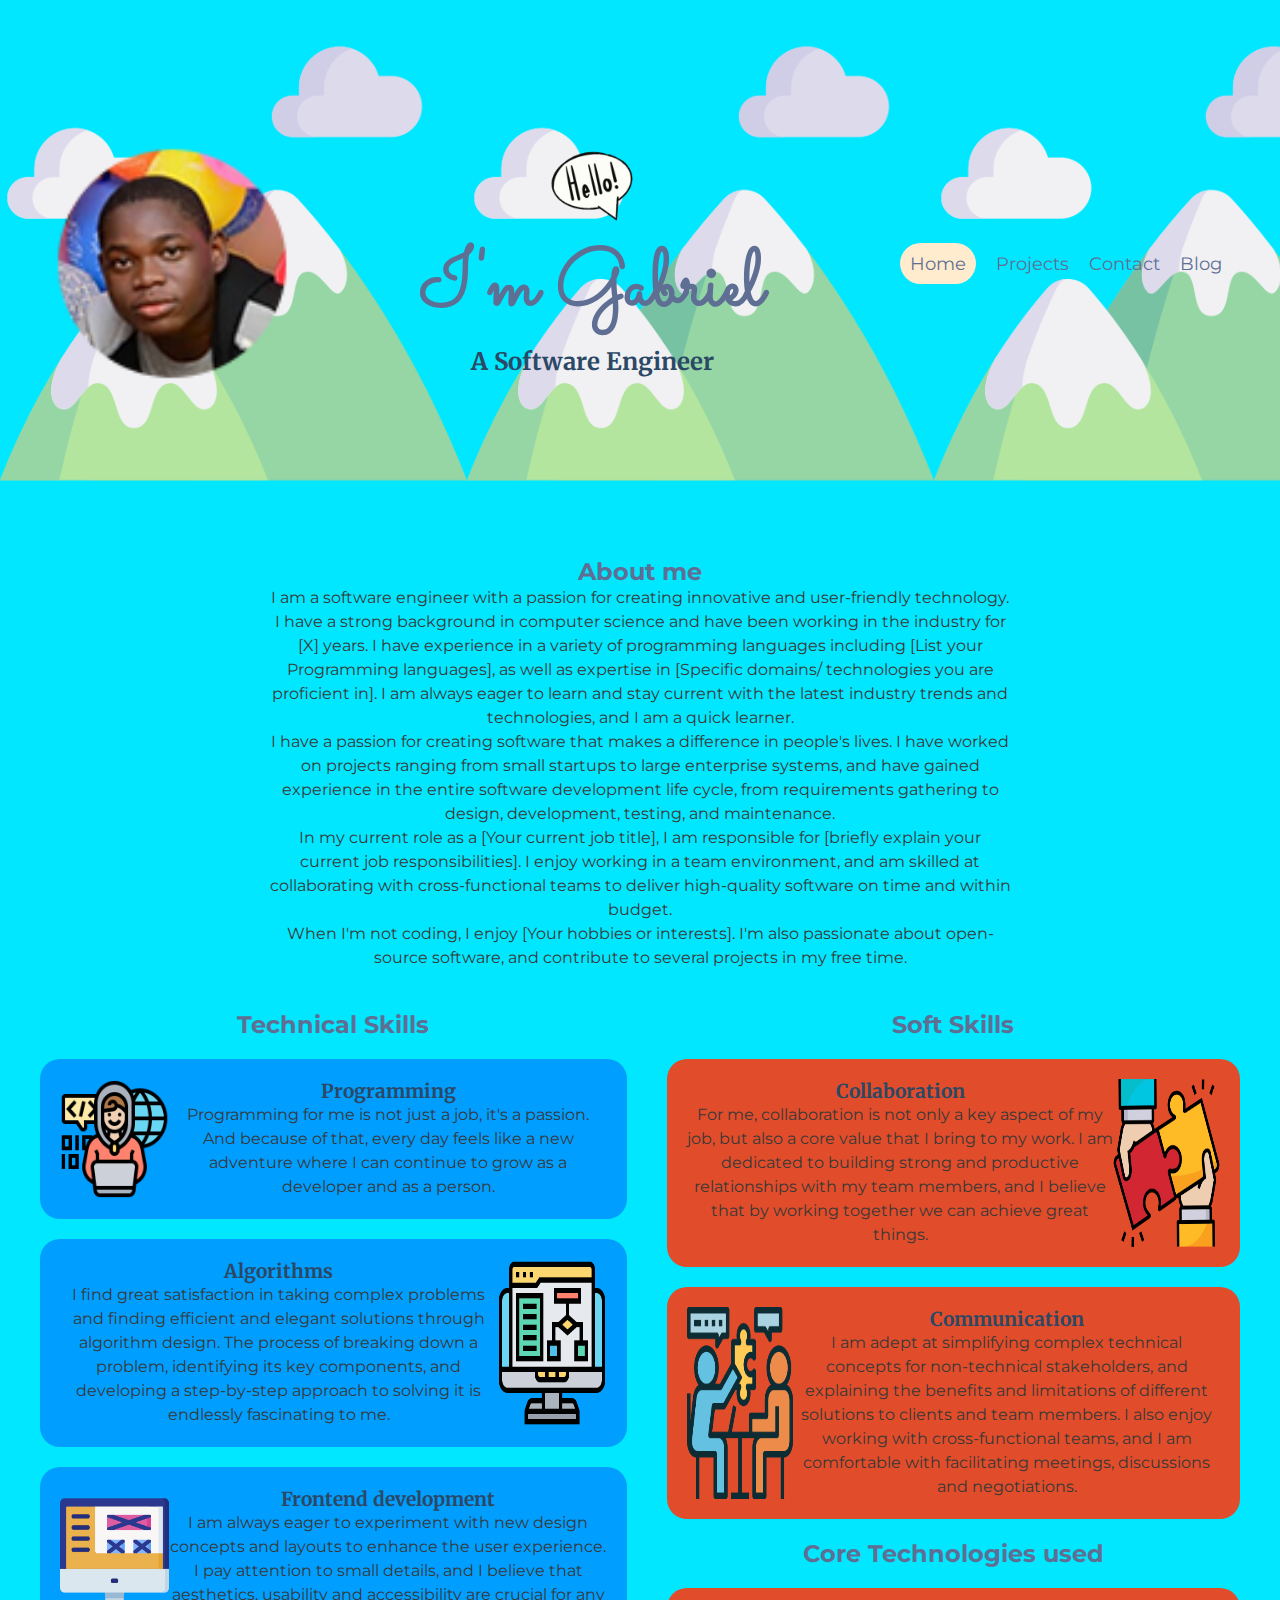
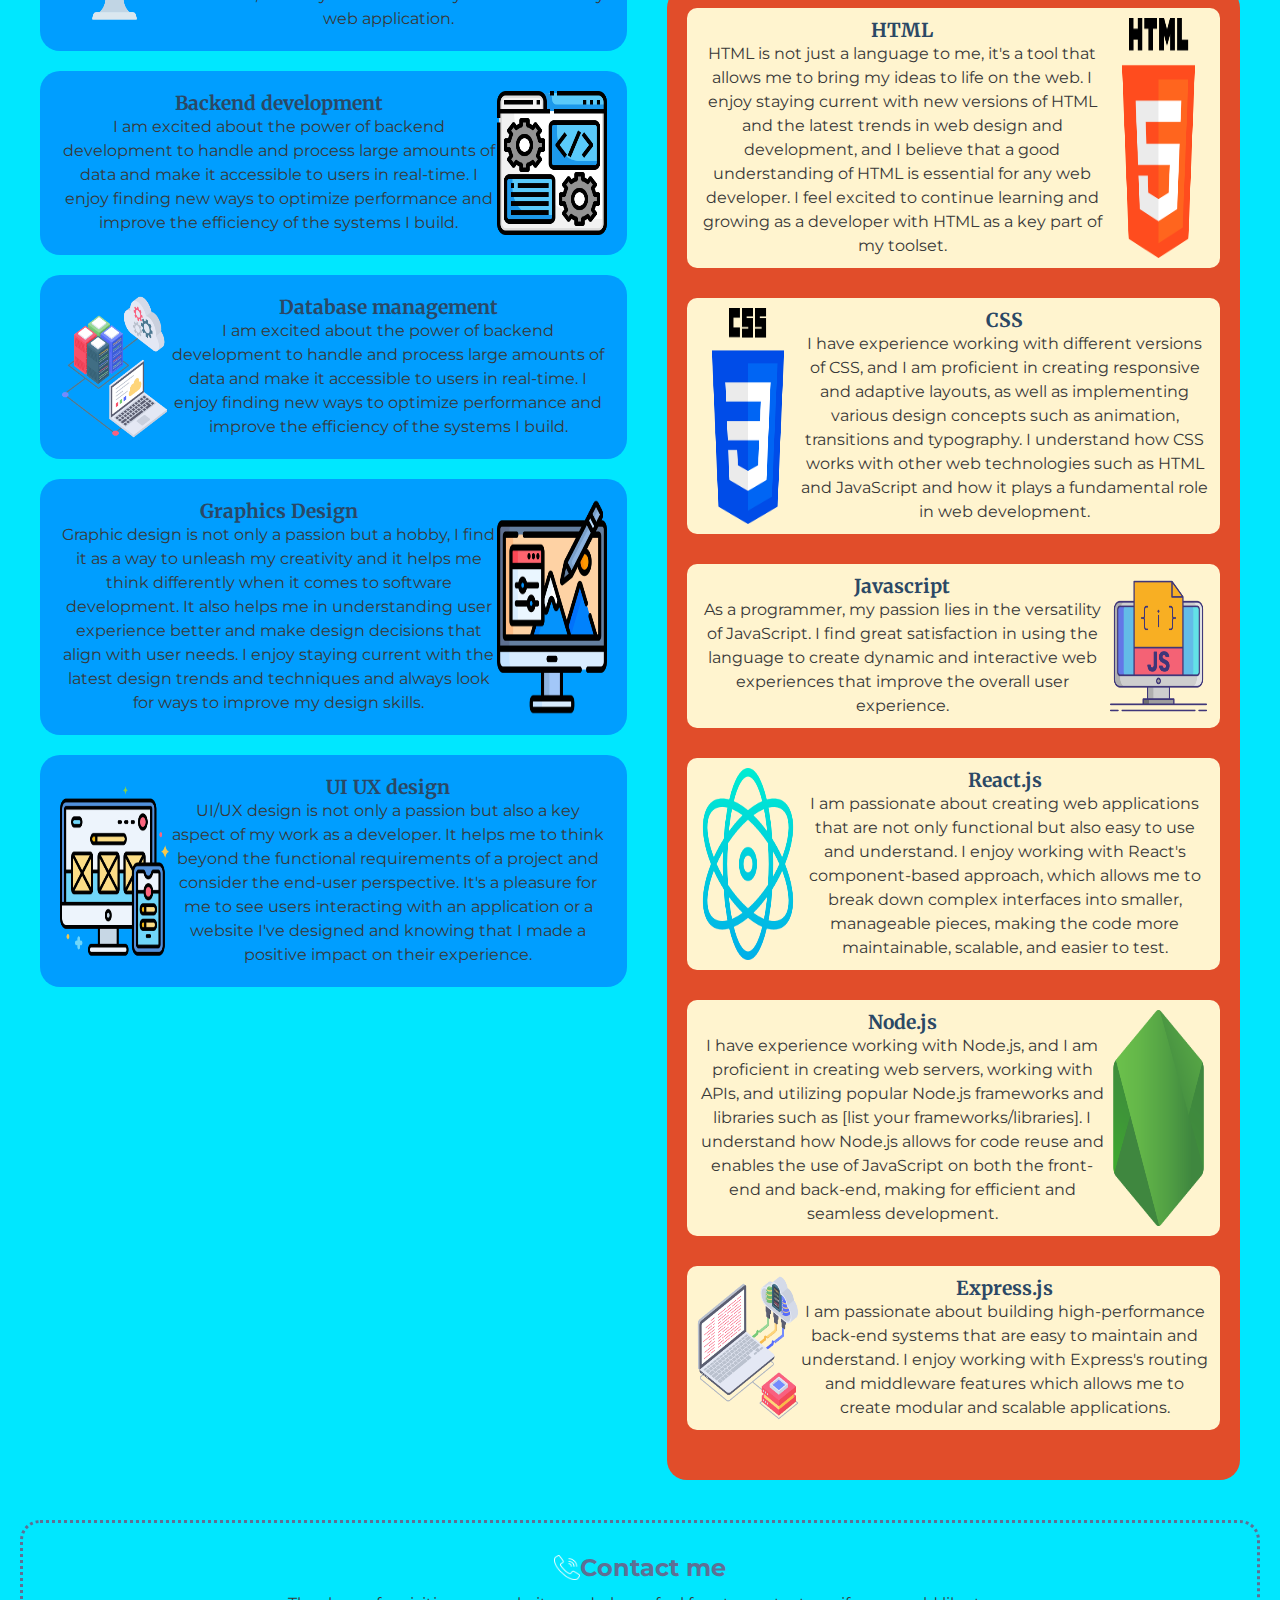
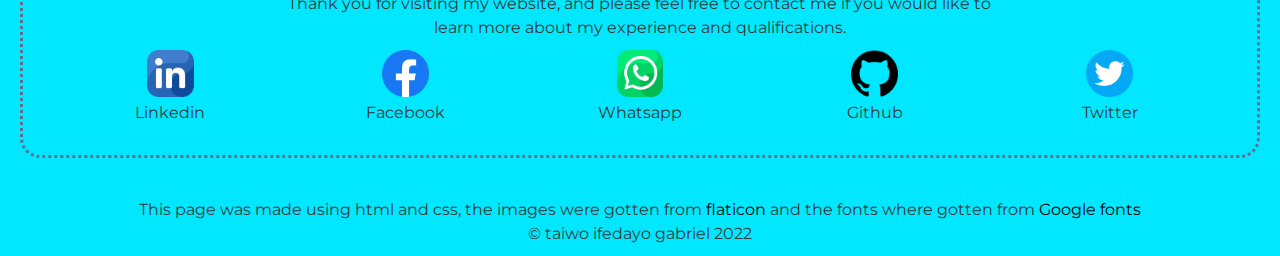
<file: index.html>
<!DOCTYPE html>
<html lang="en">
  <head>
    <meta charset="UTF-8" />
    <meta http-equiv="X-UA-Compatible" content="IE=edge" />
    <meta name="viewport" content="width=device-width, initial-scale=1.0" />
    <link
      rel="shortcut icon"
      href="./images/favicon.ico"
      type="image/x-icon"
    />
    <link rel="stylesheet" href="./css/styles.css" />
    <link rel="preconnect" href="https://fonts.googleapis.com" />
    <link rel="preconnect" href="https://fonts.gstatic.com" crossorigin />
    <link
      href="https://fonts.googleapis.com/css2?family=Merriweather&family=Montserrat&family=Ms+Madi&family=Sacramento&display=swap"
      rel="stylesheet"
    />
    <title>Gabriel homepage</title>
  </head>
  <body>
    <header>
      <img src="./images/ifedayo.png" alt="ifedayo" class="head-image" />
      <div class="intro">
        <img src="./images/hello.gif" alt="Hello" />
        <h1>I'm Gabriel</h1>
        <h2>A Software Engineer</h2>
      </div>

      <nav>
        <ul>
          <li><a href="#" class="under">Home</a></li>
          <li><a href="#">Projects</a></li>
          <li><a href="#">Contact</a></li>
          <li><a href="#">Blog</a></li>
        </ul>
      </nav>
      <div class="menu-button"><img src="./images/menu.png" alt="menu" /></div>
    </header>
    <main>
      <section class="about">
        <h3>About me</h3>
        <p>
          <p>
            I am a software engineer with a passion for creating innovative and user-friendly technology.
          </p>
         <p>I have a strong background in computer science and have been working in the industry for [X] years. I have experience in a variety of programming languages including [List your Programming languages], as well as expertise in [Specific domains/ technologies you are proficient in]. I am always eager to learn and stay current with the latest industry trends and technologies, and I am a quick learner.</p>
          <p>I have a passion for creating software that makes a difference in people's lives. I have worked on projects ranging from small startups to large enterprise systems, and have gained experience in the entire software development life cycle, from requirements gathering to design, development, testing, and maintenance.</p>
          <p>In my current role as a [Your current job title], I am responsible for [briefly explain your current job responsibilities]. I enjoy working in a team environment, and am skilled at collaborating with cross-functional teams to deliver high-quality software on time and within budget.</p>
          <p>When I'm not coding, I enjoy [Your hobbies or interests]. I'm also passionate about open-source software, and contribute to several projects in my free time.</p>
        </p>
      </section>
      <section class="skills">
        <article class="technical-skills">
          <h3>Technical Skills</h3>
          <section>
            <img src="./images/programing.png" alt="programming" />
            <div>
              <h4>Programming</h4>
              <p>
                Programming for me is not just a job, it's a passion. And because of that, every day feels like a new adventure where I can continue to grow as a developer and as a person.
              </p>
            </div>
          </section>
          <section>
            <div>
              <h4>Algorithms</h4>
              <p>
                I find great satisfaction in taking complex problems and finding efficient and elegant solutions through algorithm design. The process of breaking down a problem, identifying its key components, and developing a step-by-step approach to solving it is endlessly fascinating to me.
              </p>
            </div>

            <img src="./images/algorithm.png" alt="algorithm" />
          </section>
          <section>
            <img src="./images/front-end.png" alt="frontend" />
            <div>
              <h4>Frontend development</h4>
              <p>
                I am always eager to experiment with new design concepts and layouts to enhance the user experience. I pay attention to small details, and I believe that aesthetics, usability and accessibility are crucial for any web application.
              </p>
            </div>
          </section>
          <section>
            <div>
              <h4>Backend development</h4>
              <p>
                I am excited about the power of backend development to handle and process large amounts of data and make it accessible to users in real-time. I enjoy finding new ways to optimize performance and improve the efficiency of the systems I build.
              </p>
            </div>

            <img src="./images/development.png" alt="backend" />
          </section>
          <section>
            <img
              src="./images/database-management.png"
              alt="database-management"
            />
            <div>
              <h4>Database management</h4>
              <p>
                I am excited about the power of backend development to handle and process large amounts of data and make it accessible to users in real-time. I enjoy finding new ways to optimize performance and improve the efficiency of the systems I build.
              </p>
            </div>
          </section>
          <section>
            <div>
              <h4>Graphics Design</h4>
              <p>
                Graphic design is not only a passion but a hobby, I find it as a way to unleash my creativity and it helps me think differently when it comes to software development. It also helps me in understanding user experience better and make design decisions that align with user needs. I enjoy staying current with the latest design trends and techniques and always look for ways to improve my design skills.
              </p>
            </div>

            <img src="./images/illustration.png" alt="Graphics design" />
          </section>
          <section>
            <img src="./images/ui-design.png" alt="UI UX design" />
            <div>
              <h4>UI UX design</h4>
              <p>
                UI/UX design is not only a passion but also a key aspect of my work as a developer. It helps me to think beyond the functional requirements of a project and consider the end-user perspective. It's a pleasure for me to see users interacting with an application or a website I've designed and knowing that I made a positive impact on their experience.
              </p>
            </div>
          </section>
        </article>
        <article class="soft-skills">
          <h3>Soft Skills</h3>
          <section>
            <div>
              <h4>Collaboration</h4>
              <p>
                For me, collaboration is not only a key aspect of my job, but also a core value that I bring to my work. I am dedicated to building strong and productive relationships with my team members, and I believe that by working together we can achieve great things.
              </p>
            </div>

            <img src="./images/collaboration.png" alt="collaboration" />
          </section>
          <section>
            <img src="./images/meeting.png" alt="Communication" />

            <div>
              <h4>Communication</h4>
              <p>
I am adept at simplifying complex technical concepts for non-technical stakeholders, and explaining the benefits and limitations of different solutions to clients and team members. I also enjoy working with cross-functional teams, and I am comfortable with facilitating meetings, discussions and negotiations.
              </p>
            </div>
          </section>
          <h3>Core Technologies used</h3>
          <section class="technologies">
            <article>
              <div>
                <h4>HTML</h4>
                <p>
                  HTML is not just a language to me, it's a tool that allows me to bring my ideas to life on the web. I enjoy staying current with new versions of HTML and the latest trends in web design and development, and I believe that a good understanding of HTML is essential for any web developer. I feel excited to continue learning and growing as a developer with HTML as a key part of my toolset.
                </p>
              </div>
              <img src="./images/html-5.png" alt="HTML" />
            </article>
            <article>
              <img src="./images/css-3.png" alt="CSS" />
              <div>
                <h4>CSS</h4>
                <p>
                  I have experience working with different versions of CSS, and I am proficient in creating responsive and adaptive layouts, as well as implementing various design concepts such as animation, transitions and typography. I understand how CSS works with other web technologies such as HTML and JavaScript and how it plays a fundamental role in web development.
                </p>
              </div>
            </article>
            <article>
              <div>
                <h4>Javascript</h4>
                <p>
                  As a programmer, my passion lies in the versatility of JavaScript. I find great satisfaction in using the language to create dynamic and interactive web experiences that improve the overall user experience.
                </p>
              </div>
              <img src="./images/javascript.png" alt="Javascript" />
            </article>
            <article>
              <img src="./images/react.png" alt="React" />
              <div>
                <h4>React.js</h4>
                <p>
                  I am passionate about creating web applications that are not only functional but also easy to use and understand. I enjoy working with React's component-based approach, which allows me to break down complex interfaces into smaller, manageable pieces, making the code more maintainable, scalable, and easier to test.
                </p>
              </div>
            </article>
            <article>
              <div>
                <h4>Node.js</h4>
                <p>
                  I have experience working with Node.js, and I am proficient in creating web servers, working with APIs, and utilizing popular Node.js frameworks and libraries such as [list your frameworks/libraries]. I understand how Node.js allows for code reuse and enables the use of JavaScript on both the front-end and back-end, making for efficient and seamless development.
                </p>
              </div>
              <img src="./images/node-js.png" alt="Node" />
            </article>
            <article>
              <img src="./images/express.png" alt="Express" />
              <div>
                <h4>Express.js</h4>
                <p>
                  I am passionate about building high-performance back-end systems that are easy to maintain and understand. I enjoy working with Express's routing and middleware features which allows me to create modular and scalable applications.
                </p>
              </div>
            </article>
          </section>
        </article>
      </section>
      <section class="contact">
        <div class="contact-head">
          <img
            src="./images/contact.gif"
            alt="Contact me"
            class="contact-image"
          />
          <h3>Contact me</h3>
        </div>
        <p class="contact-text">
          Thank you for visiting my website, and please feel free to contact me if you would like to learn more about my experience and qualifications.
        </p>
        <ul class="contact-links">
          <li>
            <a href="#">
              <img src="./images/linkedin.png" alt="Linkedin" />
              <p>Linkedin</p></a
            >
          </li>
          <li>
            <a href="#"
              ><img src="./images/facebook.png" alt="Facebook" />
              <p>Facebook</p></a
            >
          </li>
          <li>
            <a href="#"
              ><img src="./images/whatsapp.png" alt="Whatsapp" />
              <p>Whatsapp</p>
            </a>
          </li>
          <li>
            <a href="#"
              ><img src="./images/github.png" alt="Github" />
              <p>Github</p></a
            >
          </li>
          <li>
            <a href="#"
              ><img src="./images/twitter.png" alt="Twitter" />
              <p>Twitter</p>
            </a>
          </li>
        </ul>
      </section>
    </main>
    <footer>
      <p>
        This page was made using html and css, the images were gotten from
        <a href="https://www.flaticon.com/stickers">flaticon</a> and the fonts
        where gotten from <a href="https://fonts.google.com/">Google fonts</a>
      </p>
      <p>&copy; taiwo ifedayo gabriel 2022</p>
    </footer>
  </body>
</html>
</file>
<file: css/styles.css>
* {
  margin: 0;
  padding: 0;
}
body {
  background-color: #00e7ff;
  text-align: center;
}
h1 {
  font-family: "Sacramento", cursive;
  font-size: 5rem;
  color: #5f6f94;
}
h2,
h4 {
  font-family: "Merriweather", serif;
  color: #2b4865;
}
h4 {
  font-size: 1.2rem;
}
h3,
p {
  font-family: "Montserrat", sans-serif;
  color: #383838;
}
h3 {
  font-size: 1.5rem;
  color: #5f6f94;
}
p {
  line-height: 1.5rem;
}
main {
  padding: 20px;
}
header {
  background-image: url("../images/goals.png");
  background-size: contain;
  display: flex;
  align-items: center;
  justify-content: space-around;
  margin: 30px 0;
  padding: 20px;
}
nav ul {
  display: flex;
  align-items: center;
  justify-content: space-around;
  list-style: none;
}
nav ul li {
  margin: 0 10px;
}
nav a {
  text-decoration: none;
  font-size: 1.1rem;
  font-family: "Montserrat", sans-serif;
  color: #5f6f94;
}
nav a:hover {
  color: white;
}
.under {
  background-color: blanchedalmond;
  border-radius: 30px;
  padding: 10px;
}
img {
  width: 20%;
}
footer {
  margin-top: 10px;
  color: white;
  padding: 10px;
}

footer a {
  text-decoration: none;
  color: black;
}
footer a:hover {
  color: white;
  font-size: 1.2rem;
}
.menu-button {
  display: none;
}
.about {
  width: 60%;
  margin: 10px auto;
}
.skills {
  display: flex;
  margin-top: 20px;
}
.skills section {
  display: flex;
}
.technical-skills,
.soft-skills {
  margin: 20px 10px;
}
.technical-skills section {
  background-color: #009eff;
  margin: 20px 10px;
  border-radius: 20px;
  padding: 20px;
}
.soft-skills section {
  background-color: #e14d2a;
  margin: 20px 10px;
  border-radius: 20px;
  padding: 20px;
}
.technologies {
  display: flex;
  flex-direction: column;
  justify-content: space-around;
}
.technologies article {
  display: flex;
  margin-bottom: 30px;
  background-color: #fff4cf;
  padding: 10px;
  border-radius: 10px;
}
.contact {
  display: flex;
  flex-direction: column;
  align-items: center;
  justify-content: space-around;
  border: 3px dotted #5f6f94;
  border-radius: 20px;
  padding: 30px;
}
.contact-text {
  width: 60%;
  margin-bottom: 10px;
}
.contact-head {
  display: flex;
  align-items: center;
  justify-content: center;
  margin-bottom: 10px;
}
.contact-head img {
  width: 4%;
}
.contact-links {
  display: flex;
  list-style: none;
}
.contact-links a {
  text-decoration: none;
  text-align: center;
  font-family: "Montserrat", sans-serif;
}
.contact-links a:hover,
.contact-links p:hover {
  color: white;
}
@media screen and (max-width: 1100px) {
  nav a {
    font-size: 1.2rem;
  }
  h1 {
    font-size: 3rem;
  }
  h2 {
    font-size: 1.2rem;
  }
  .skills {
    display: block;
  }
  img {
    width: 15%;
  }
  main {
    padding: 10px;
  }
}
@media screen and (max-width: 768px) {
  .contact-text {
    width: 80%;
  }
}
@media screen and (max-width: 703px) {
  nav {
    display: none;
  }
  .menu-button {
    display: block;
  }
  .about {
    width: 80%;
  }
  main {
    padding: 0;
  }
  header {
    margin: 0;
  }
  .technical-skills,
  .soft-skills {
    margin: 20px 0px;
  }
}
@media screen and (max-width: 540px) {
  img {
    width: 50px;
    height: 50px;
  }
  .head-image {
    width: 80px;
    height: 100px;
  }
  p {
    font-size: 0.7em;
  }
  .contact-text {
    width: 100%;
  }
  .about {
    width: 100%;
  }
  h1 {
    font-family: "Sacramento", cursive;
    font-size: 2rem;
  }
  h2 {
    font-size: 0.8rem;
  }
  .contact-links {
    flex-wrap: wrap;
    align-items: center;
    justify-content: center;
  }
  .contact-links li {
    margin-right: 25px;
  }
  .contact-links img {
    width: 20px;
    height: 20px;
  }
  .contact-head img {
    width: 20px;
    height: 20px;
  }
}
</file>
